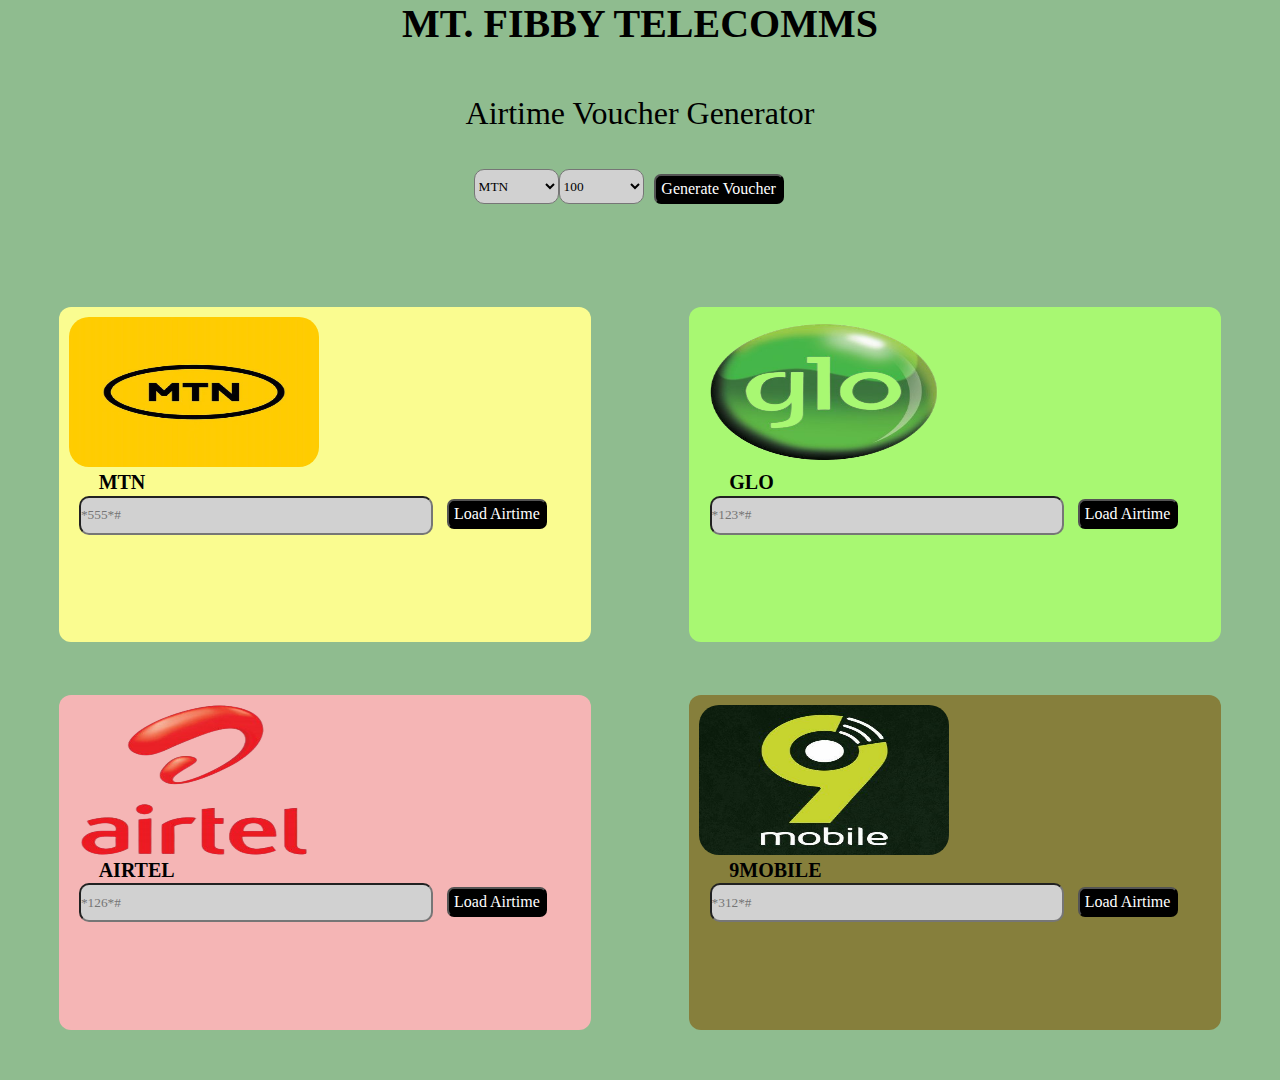
<file: Airtime Voucher/index.html>
<!DOCTYPE html>
<html lang="en">

<head>
    <meta charset="UTF-8" />
    <meta name="viewport" content="width=device-width, initial-scale=1.0" />
    <title>Airtime Voucher Generator</title>
    <link rel="stylesheet" href="style.css" />
</head>

<body>
    <div class="container">
        <h1>Mt. Fibby Telecomms</h1>
        <h3>Airtime Voucher Generator</h3>
        <div class="voucher">
            <select name="Networks" id="Networks">
					<option value="MTN">MTN</option>
					<option value="GLO">GLO</option>
					<option value="AIRTEL">AIRTEL</option>
					<option value="9MOBILE">9MOBILE</option>
				</select>

            <select name="Amount" id="Amount">
					<option value="100">100</option>
					<option value="200">200</option>
					<option value="500">500</option>
					<option value="1000">1000</option>
				</select>
            <button onclick="genPin()">
					Generate Voucher
				</button>
        </div>
        <h1 id="dispPin"></h1>
        <div class="network">
            <div class="coupon-card" id="mtn">
                <img src="/MTN LOGO 1.jpeg" class="logo" />
                <h5>MTN</h5>

                <input type="text" name="" id="loadMTN" placeholder="*555*#" />
                <button onclick="loadMtnCard()">
						Load Airtime
					</button>
            </div>

            <div class="coupon-card" id="glo">
                <img src="/GLO LOGO.png" class="logo" />
                <h5>GLO</h5>
                <input type="text" name="" id="loadGLO" placeholder="*123*#" />
                <button onclick="loadGloCard()">
						Load Airtime
					</button>
            </div>
        </div>
        <div class="network">
            <div class="coupon-card" id="airtel">
                <img src="/AIRTEL LOGO.png" class="logo" />
                <h5>AIRTEL</h5>
                <input type="text" name="" id="loadAIRTEL" placeholder="*126*#" />
                <button onclick="loadAirtelCard()">
						Load Airtime
					</button>
            </div>
            <div class="coupon-card" id="mobile">
                <img src="/9MOBILE LOGO.jpeg" class="logo" />
                <h5>9MOBILE</h5>
                <input type="text" name="" id="loadMOBILE" placeholder="*312*#" />
                <button onclick="loadMobileCard()">
						Load Airtime
					</button>
            </div>
        </div>
    </div>
    <script>
        let Amount =
            document.getElementById("Amount");
        let Networks =
            document.getElementById("Networks");
        let loadMTN =
            document.getElementById("loadMTN");
        let loadGLO =
            document.getElementById("loadGLO");
        let loadAIRTEL =
            document.getElementById("loadAIRTEL");
        let loadMOBILE =
            document.getElementById("loadMOBILE");

        function genPin() {
            let pin = Math.floor(
                Math.random() * 90000000 * 3000000
            );
            dispPin.innerHTML = pin;
            alert(
                `You have generated ${Networks.value} of ${Amount.value}`
            );
        }

        function loadMtnCard() {
            let pin =
                document.getElementById(
                    "dispPin"
                ).innerHTML;
            if (!loadMTN.value.startsWith("*555*") ||
                !loadMTN.value.endsWith("#")
            ) {
                alert("Invalid Code!");
            } else if (Networks.value !== "MTN") {
                alert("Invalid Network Provider!");
            } else {
                alert(
                    `You have recharged ${Networks.value} of ${Amount.value}`
                );
            }
        }

        function loadGloCard() {
            let pin =
                document.getElementById(
                    "dispPin"
                ).innerHTML;
            if (!loadGLO.value.startsWith("*123*") ||
                !loadGLO.value.endsWith("#")
            ) {
                alert("Invalid Code!");
            } else if (Networks.value !== "GLO") {
                alert("Invalid Network Provider!");
            } else {
                alert(
                    `You have recharged ${Networks.value} of ${Amount.value}`
                );
            }
        }

        function loadAirtelCard() {
            let pin =
                document.getElementById(
                    "dispPin"
                ).innerHTML;
            if (!loadAIRTEL.value.startsWith("*126*") ||
                !loadAIRTEL.value.endsWith("#")
            ) {
                alert("Invalid Code!");
            } else if (Networks.value !== "AIRTEL") {
                alert("Invalid Network Provider!");
            } else {
                alert(
                    `You have recharged ${Networks.value} of ${Amount.value}`
                );
            }
        }

        function loadMobileCard() {
            let pin =
                document.getElementById(
                    "dispPin"
                ).innerHTML;
            if (!loadMOBILE.value.startsWith("*312*") ||
                !loadMOBILE.value.endsWith("#")
            ) {
                alert("Invalid Code!");
            } else if (Networks.value !== "9MOBILE") {
                alert("Invalid Network Provider!");
            } else {
                alert(
                    `You have recharged ${Networks.value} of ${Amount.value}`
                );
            }
        }
    </script>
</body>

</html>
</file>
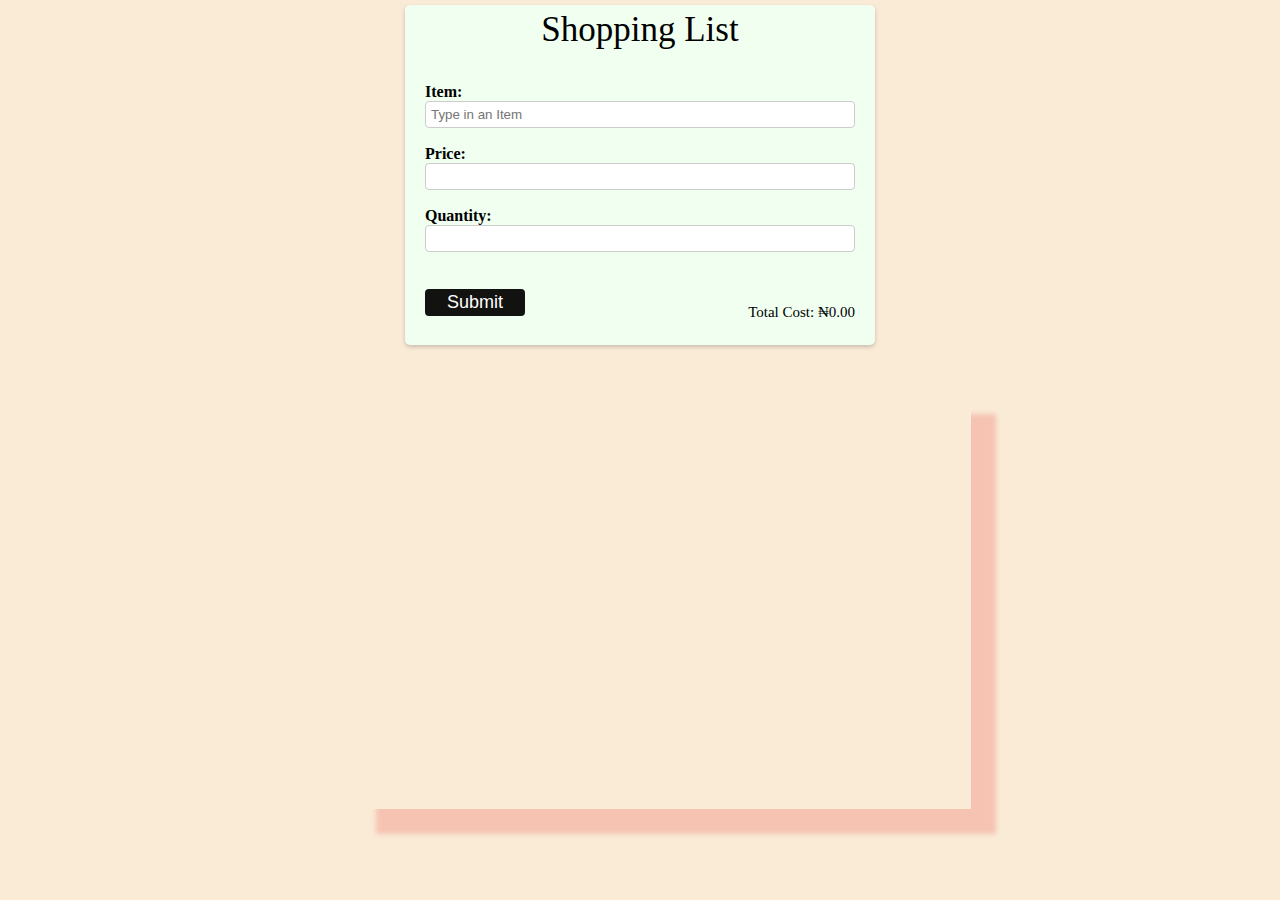
<file: Shopping List/index.html>
<!DOCTYPE html>
<html lang="en">

<head>
    <meta charset="UTF-8" />
    <meta name="viewport" content="width=device-width, initial-scale=1.0" />
    <title>Shopping List</title>
    <style>
        body {
            font-family: Poppins;
            margin: 0;
            padding: 0;
            background-color: antiquewhite;
        }
        
        h1 {
            text-align: center;
            margin-top: -15px;
            font-size: 35px;
            font-weight: 300;
        }
        
        .grid {
            display: grid;
            gap: 10px;
            width: 430px;
            height: 300px;
            margin: 5px auto;
            padding: 20px;
            background-color: honeydew;
            border-radius: 5px;
            box-shadow: 0 2px 4px rgba(0, 0, 0, 0.2);
        }
        
        .grid-item {
            display: flex;
            flex-direction: column;
        }
        
        label {
            font-weight: bold;
        }
        
        input {
            padding: 5px;
            border: 1px solid #ccc;
            border-radius: 4px;
            margin-bottom: 7px;
        }
        
        .disp button {
            width: 100px;
            margin: 20px 0;
            padding: 0px;
            background-color: #121211;
            color: white;
            border: none;
            border-radius: 4px;
            cursor: pointer;
        }
        
        .disp button:hover {
            background-color: #038b53;
        }
        
        span {
            font-size: 18px;
            font-weight: 300;
        }
        
        .disp {
            display: flex;
            justify-content: space-between;
        }
        
        #total-cost {
            padding-top: 20px;
            padding-left: 2cm;
            font-size: 15px;
            font-weight: 400;
        }
        
        .edit,
        .delete {
            width: 60px;
            margin: 10px 5px;
            padding: 8px 0px;
            background-color: #121211;
            color: white;
            border: none;
            border-radius: 4px;
            cursor: pointer;
        }
        
        #results {
            /* outline: 5px solid brown; */
            width: 600px;
            height: 400px;
            margin-top: 5%;
            margin-left: 29%;
            box-shadow: 15px 15px 5px 10px rgba(230, 34, 34, 0.2);
        }
        
        #shopping-list {
            /* list-style: none; */
            display: grid;
            justify-content: space-between;
            width: 100%;
            margin: 2% 0px 2% -10px;
        }
    </style>
</head>

<body>
    <form id="shopping-form">
        <div class="grid">
            <h1>Shopping List</h1>
            <div class="grid-item">
                <label for="item">Item:</label>
                <input type="text" id="item" name="item" required placeholder="Type in an Item" />
            </div>
            <div class="grid-item">
                <label for="price">Price:</label>
                <input type="number" id="price" name="price" step="0.01" required />
            </div>
            <div class="grid-item">
                <label for="quantity">Quantity:</label>
                <input type="number" id="quantity" name="quantity" required />
            </div>
            <div class="disp">
                <button type="submit">
						<span>Submit</span>
					</button>
                <p id="total-cost">Total Cost: ₦0.00</p>
            </div>
        </div>
    </form>

    <div id="results" class="results">
        <ol>
            <li id="shopping-list"></li>
        </ol>
    </div>

    <script>
        document.addEventListener(
            "DOMContentLoaded",
            function() {
                const shoppingForm =
                    document.getElementById(
                        "shopping-form"
                    );
                const shoppingList =
                    document.getElementById(
                        "shopping-list"
                    );

                const totalCost =
                    document.getElementById("total-cost");

                let items = [];

                shoppingForm.addEventListener(
                    "submit",
                    function(e) {
                        e.preventDefault();

                        const item =
                            document.getElementById(
                                "item"
                            ).value;
                        const price = parseFloat(
                            document.getElementById("price")
                            .value
                        );
                        const quantity = parseInt(
                            document.getElementById(
                                "quantity"
                            ).value
                        );

                        if (
                            item &&
                            !isNaN(price) &&
                            !isNaN(quantity)
                        ) {
                            const cost = price * quantity;
                            const shoppingRecord = {
                                item,
                                price,
                                quantity,
                                cost,
                            };
                            items.push(shoppingRecord);

                            displayShoppingRecord(
                                shoppingRecord
                            );
                            updateTotalCost();
                        }

                        shoppingForm.reset();
                    }
                );

                shoppingList.addEventListener(
                    "click",
                    function(e) {
                        if (
                            e.target.classList.contains(
                                "delete"
                            )
                        ) {
                            const index =
                                e.target.dataset.index;
                            items.splice(index, 1);
                            displayShoppingRecords();
                            updateTotalCost();
                        } else if (
                            e.target.classList.contains(
                                "edit"
                            )
                        ) {
                            const index =
                                e.target.dataset.index;
                            const editedItem = items[index];

                            document.getElementById(
                                "item"
                            ).value = editedItem.item;

                            document.getElementById(
                                "price"
                            ).value = editedItem.price;

                            document.getElementById(
                                "quantity"
                            ).value = editedItem.quantity;

                            if (!isNaN(newPrice) &&
                                !isNaN(newQuantity)
                            ) {
                                total =
                                    total -
                                    editedItem.cost +
                                    newPrice * newQuantity;
                                editedItem.price = newPrice;
                                editedItem.quantity =
                                    newQuantity;
                                editedItem.cost =
                                    newPrice * newQuantity;
                                displayShoppingRecords();
                                updateTotalCost();
                            }
                        }
                    }
                );

                //testArr4.splice(3,3,{item: "getElementById(item)", price: "getElementById(price)", quantity: "getElementById(quantity)"})
                // let newItem = prompt("Enter your new item",
                //                             document.getElementById(
                //                                 "item"
                //                             ).value )

                //                             let newPrice = prompt("Enter new price",
                //                             document.getElementById(
                //                                 "price"
                //                             ).value )

                //                             let newQuantity = prompt("Enter new quantity",
                //                             document.getElementById(
                //                                 "quantity"
                //                             ).value )

                function displayShoppingRecord(record) {
                    const li =
                        document.createElement("li");
                    li.innerHTML = `${
							record.item
						} - Price: &#8358;${record.price.toFixed(
							2
						)} - Quantity: ${
							record.quantity
						} - Cost: &#8358;${record.cost.toFixed(
							2
						)} <button class="delete" data-index="${items.indexOf(
							record
						)}">Delete</button>
			         <button class="edit" onclick="editItem" data-index="${items.indexOf(
									record
								)}">Edit</button>`;
                    shoppingList.appendChild(li);
                }

                function displayShoppingRecords() {
                    shoppingList.innerHTML = "";
                    items.forEach(displayShoppingRecord);
                }

                function updateTotalCost() {
                    const costArray = items.map(
                        (item) => item.cost
                    );
                    const total = costArray.reduce(
                        (acc, cur) => acc + cur,
                        0
                    );
                    totalCost.innerText = `Total Cost: ₦${total.toFixed(
							2
						)}`;
                }
            }
        );
    </script>
</body>

</html>
</file>
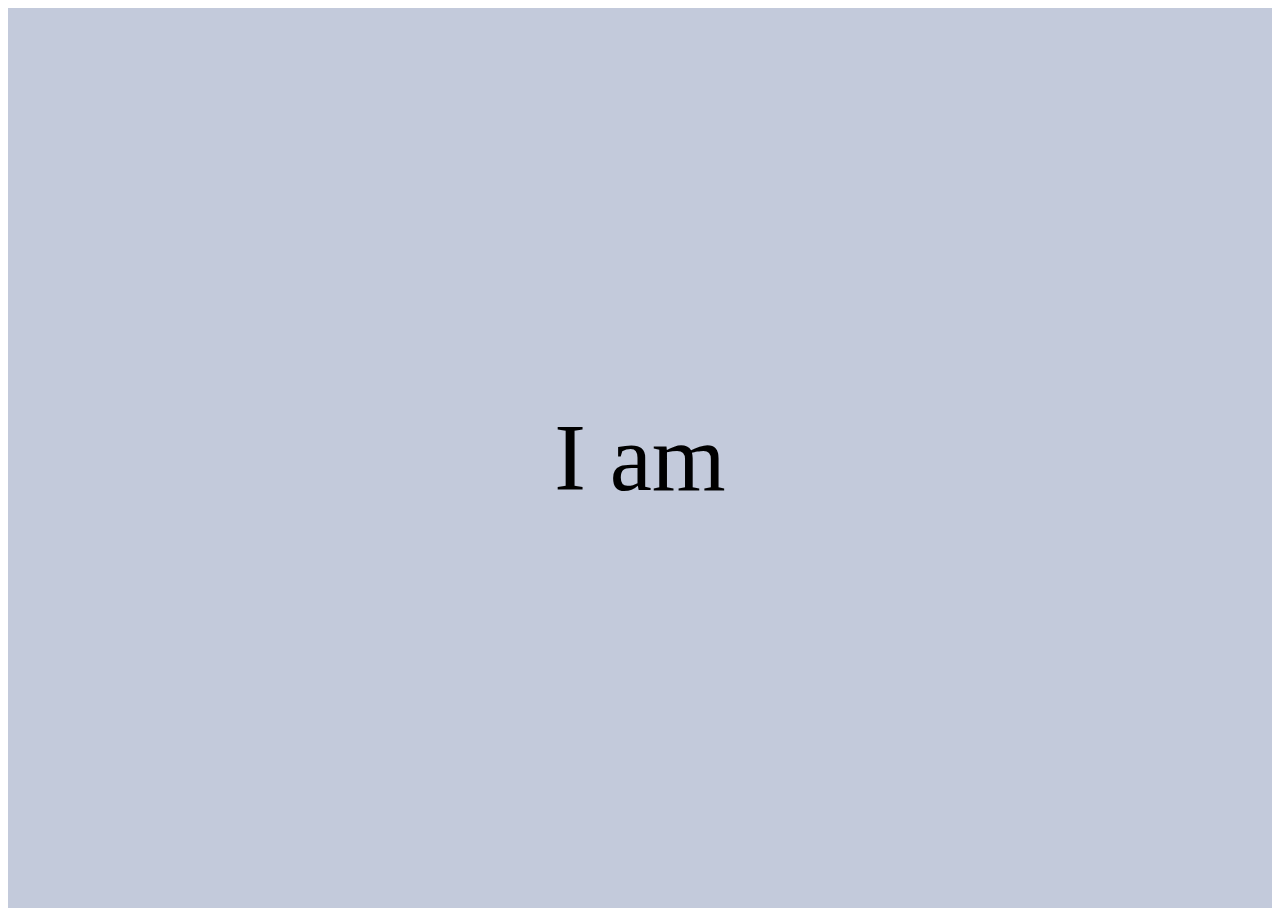
<file: portfolio.html>
<!DOCTYPE html>
<html lang="en">

<head>
    <meta charset="UTF-8" />
    <meta name="viewport" content="width=device-width, initial-scale=1.0" />
    <title>Portfolio</title>
    <style>
        .box {
            height: 100vh;
            width: 100%;
            background-color: #c3cadb;
            font-family: Dosis;
            display: flex;
            align-items: center;
            justify-content: center;
            font-size: 95px;
            font-weight: 500;
        }
        
        .text {
            margin: auto;
        }
        
        .text {
            font-size: 95px;
            font-weight: 500;
        }
    </style>
</head>

<body>
    <div class="box">
        <div id="text"></div>
    </div>
</body>
<script>
    var message = "I am a Developer!";
    var speed = 200;

    var i = 0;

    function textT() {
        document.getElementById("text").innerHTML +=
            message.charAt(i);
        i++;

        setTimeout(textT, speed);
    }
    textT();

    // var i = 17;

    // function textDeleting() {
    //     document.getElementById("text").innerHTML +=
    //         message.charAt(i - 1);
    //     i++;

    //     setTimeout(textDeleting, speed);
    // }
    // textDeleting();
</script>

</html>
</file>
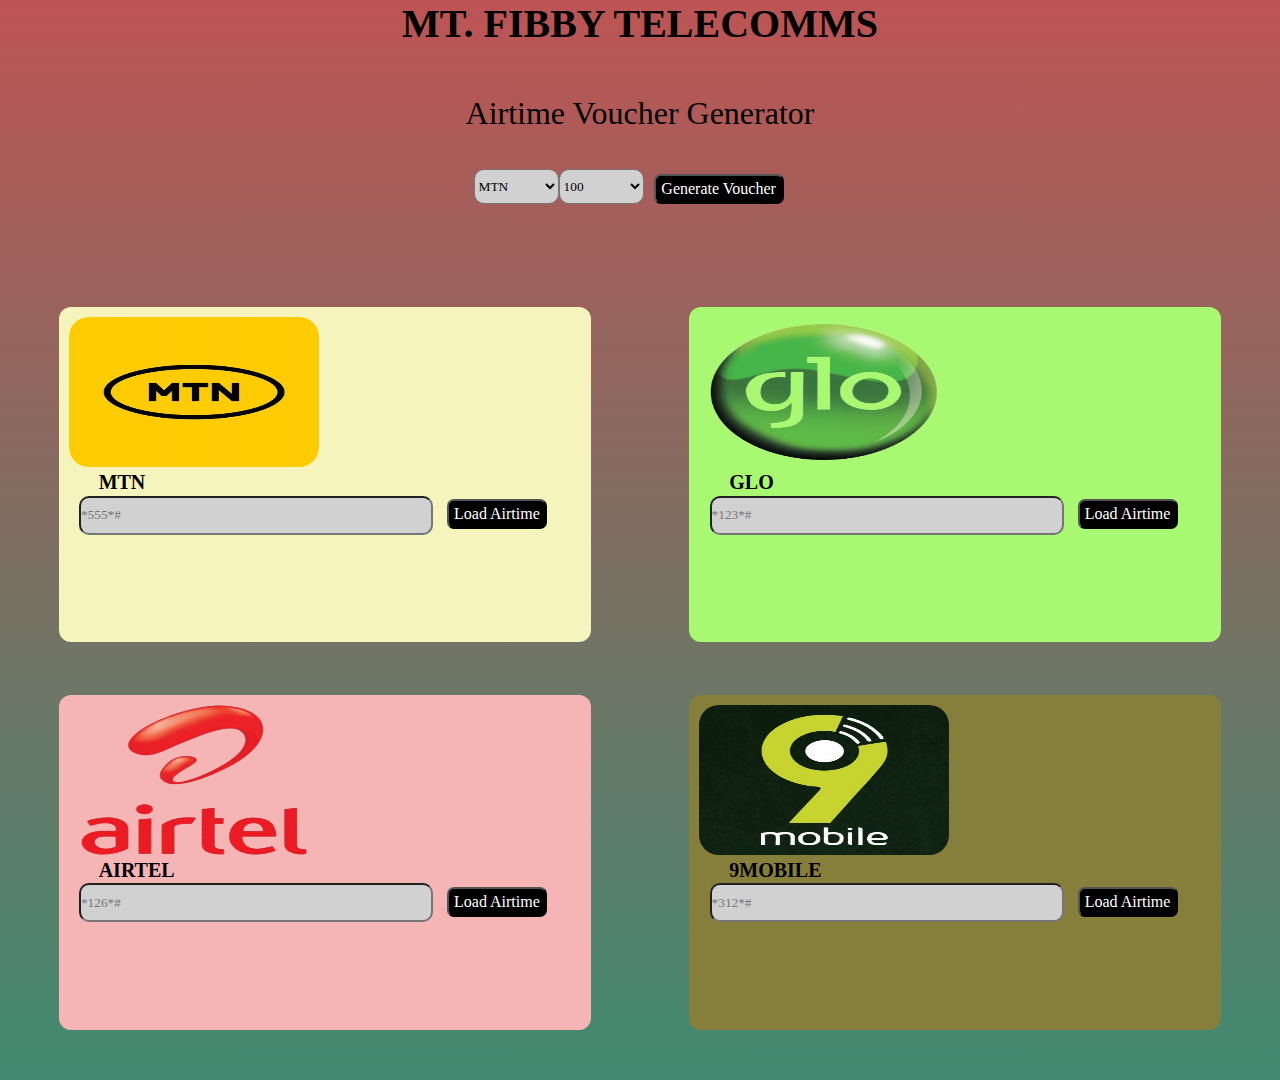
<file: recharge_card.html>
<!DOCTYPE html>
<html lang="en">

<head>
    <meta charset="UTF-8" />
    <meta name="viewport" content="width=device-width, initial-scale=1.0" />
    <title>Airtime Voucher Generator</title>
    <link rel="stylesheet" href="recharge_card.css" />
</head>

<body>
    <div class="container">
        <h1>Mt. Fibby Telecomms</h1>
        <h3>Airtime Voucher Generator</h3>
        <div class="voucher">
            <select name="Networks" id="Networks">
					<option value="MTN">MTN</option>
					<option value="GLO">GLO</option>
					<option value="AIRTEL">AIRTEL</option>
					<option value="9MOBILE">9MOBILE</option>
				</select>

            <select name="Amount" id="Amount">
					<option value="100">100</option>
					<option value="200">200</option>
					<option value="500">500</option>
					<option value="1000">1000</option>
				</select>
            <button onclick="genPin()">
					Generate Voucher
				</button>
        </div>
        <h1 id="dispPin"></h1>
        <div class="network">
            <div class="coupon-card" id="mtn">
                <img src="/MTN LOGO 1.jpeg" class="logo" />
                <h5>MTN</h5>

                <input type="text" name="" id="loadMTN" placeholder="*555*#" />
                <button onclick="loadMtnCard()">
						Load Airtime
					</button>
            </div>

            <div class="coupon-card" id="glo">
                <img src="/GLO LOGO.png" class="logo" />
                <h5>GLO</h5>
                <input type="text" name="" id="loadGLO" placeholder="*123*#" />
                <button onclick="loadGloCard()">
						Load Airtime
					</button>
            </div>
        </div>
        <div class="network">
            <div class="coupon-card" id="airtel">
                <img src="/AIRTEL LOGO.png" class="logo" />
                <h5>AIRTEL</h5>
                <input type="text" name="" id="loadAIRTEL" placeholder="*126*#" />
                <button onclick="loadAirtelCard()">
						Load Airtime
					</button>
            </div>
            <div class="coupon-card" id="mobile">
                <img src="/9MOBILE LOGO.jpeg" class="logo" />
                <h5>9MOBILE</h5>
                <input type="text" name="" id="loadMOBILE" placeholder="*312*#" />
                <button onclick="loadMobileCard()">
						Load Airtime
					</button>
            </div>
        </div>
    </div>
    <script>
        let Amount =
            document.getElementById("Amount");
        let Networks =
            document.getElementById("Networks");
        let loadMTN =
            document.getElementById("loadMTN");
        let loadGLO =
            document.getElementById("loadGLO");
        let loadAIRTEL =
            document.getElementById("loadAIRTEL");
        let loadMOBILE =
            document.getElementById("loadMOBILE");

        function genPin() {
            let pin = Math.floor(
                Math.random() * 90000000 * 3000000
            );
            dispPin.innerHTML = pin;
            alert(
                `You have generated ${Networks.value} of ${Amount.value}`
            );
        }

        function loadMtnCard() {
            let pin =
                document.getElementById(
                    "dispPin"
                ).innerHTML;
            if (!loadMTN.value.startsWith("*555*") ||
                !loadMTN.value.endsWith("#")
            ) {
                alert("Invalid Code!");
            } else if (Networks.value !== "MTN") {
                alert("Invalid Network Provider!");
            } else {
                alert(
                    `You have recharged ${Networks.value} of ${Amount.value}`
                );
            }
        }

        function loadGloCard() {
            let pin =
                document.getElementById(
                    "dispPin"
                ).innerHTML;
            if (!loadGLO.value.startsWith("*123*") ||
                !loadGLO.value.endsWith("#")
            ) {
                alert("Invalid Code!");
            } else if (Networks.value !== "GLO") {
                alert("Invalid Network Provider!");
            } else {
                alert(
                    `You have recharged ${Networks.value} of ${Amount.value}`
                );
            }
        }

        function loadAirtelCard() {
            let pin =
                document.getElementById(
                    "dispPin"
                ).innerHTML;
            if (!loadAIRTEL.value.startsWith("*126*") ||
                !loadAIRTEL.value.endsWith("#")
            ) {
                alert("Invalid Code!");
            } else if (Networks.value !== "AIRTEL") {
                alert("Invalid Network Provider!");
            } else {
                alert(
                    `You have recharged ${Networks.value} of ${Amount.value}`
                );
            }
        }

        function loadMobileCard() {
            let pin =
                document.getElementById(
                    "dispPin"
                ).innerHTML;
            if (!loadMOBILE.value.startsWith("*312*") ||
                !loadMOBILE.value.endsWith("#")
            ) {
                alert("Invalid Code!");
            } else if (Networks.value !== "9MOBILE") {
                alert("Invalid Network Provider!");
            } else {
                alert(
                    `You have recharged ${Networks.value} of ${Amount.value}`
                );
            }
        }
    </script>
</body>

</html>
</file>
<file: Airtime Voucher/style.css>
* {
    margin: 0;
    padding: 0px;
}

body {
    font-family: Montserrat;
    box-sizing: border-box;
}

.container {
    height: 120vh;
    width: 100%;
    background: darkseagreen;
    display: grid;
}

.container h1 {
    font-size: 40px;
    font-weight: bold;
    text-align: center;
    text-transform: uppercase;
}

.container h3 {
    font-size: 32px;
    font-weight: 400;
    text-align: center;
}

.network {
    display: flex;
    justify-content: space-evenly;
    align-items: center;
    height: 30vh;
    width: 100%;
    margin: 35px 0px;
}

.network h5 {
    font-size: 20px;
    font-weight: bold;
    text-align: left;
    position: relative;
    left: 30px;
}

.logo {
    height: 150px;
    width: 250px;
    position: relative;
    border-radius: 20px;
}

.coupon-card {
    width: 40%;
    height: 35vh;
    margin: 40px;
    padding: 10px;
}

.coupon-card input {
    height: 35px;
    width: 350px;
    border-radius: 10px;
    position: relative;
    font-family: Montserrat;
    background-color: rgb(209, 209, 209);
    top: -5px;
    left: 2%;
}

.voucher {
    display: flex;
    justify-content: space-evenly;
    margin-top: -30px;
    margin-bottom: 10px;
    width: 25%;
    margin-left: 37%;
}

.voucher select {
    height: 35px;
    width: 85px;
    border-radius: 10px;
    position: relative;
    font-family: Montserrat;
    background-color: rgb(209, 209, 209);
    top: 20px;
}

.coupon-card button {
    font-size: 16px;
    font-family: Dosis;
    height: 30px;
    width: 100px;
    background-color: #000;
    top: -5px;
    border-radius: 7px;
    color: #fff;
    position: relative;
    left: 2%;
    margin: 10px;
}

.voucher button {
    font-size: 16px;
    font-family: Dosis;
    height: 30px;
    width: 130px;
    background-color: #000;
    top: 15px;
    border-radius: 7px;
    color: #fff;
    position: relative;
    margin: 10px;
}

#mtn {
    background-color: rgb(250, 252, 144);
    border-radius: 12px;
}

#glo {
    background-color: rgb(168, 248, 114);
    border-radius: 12px;
}

#airtel {
    background-color: rgb(245, 181, 181);
    border-radius: 12px;
}

#mobile {
    background-color: rgb(134, 127, 60);
    border-radius: 12px;
}
</file>
<file: recharge_card.css>
* {
    margin: 0;
    padding: 0px;
}

body {
    font-family: Montserrat;
    box-sizing: border-box;
}

.container {
    height: 120vh;
    width: 100%;
    background: linear-gradient( 180deg, #bd5454, #408a71);
    display: grid;
}

.container h1 {
    font-size: 40px;
    font-weight: bold;
    text-align: center;
    text-transform: uppercase;
}

.container h3 {
    font-size: 32px;
    font-weight: 400;
    text-align: center;
}

.network {
    display: flex;
    justify-content: space-evenly;
    align-items: center;
    height: 30vh;
    width: 100%;
    margin: 35px 0px;
}

.network h5 {
    font-size: 20px;
    font-weight: bold;
    text-align: left;
    position: relative;
    left: 30px;
}

.logo {
    height: 150px;
    width: 250px;
    position: relative;
    border-radius: 20px;
}

.coupon-card {
    width: 40%;
    height: 35vh;
    margin: 40px;
    padding: 10px;
}

.coupon-card input {
    height: 35px;
    width: 350px;
    border-radius: 10px;
    position: relative;
    font-family: Montserrat;
    background-color: rgb(209, 209, 209);
    top: -5px;
    left: 2%;
}

.voucher {
    display: flex;
    justify-content: space-evenly;
    margin-top: -30px;
    margin-bottom: 10px;
    width: 25%;
    margin-left: 37%;
}

.voucher select {
    height: 35px;
    width: 85px;
    border-radius: 10px;
    position: relative;
    font-family: Montserrat;
    background-color: rgb(209, 209, 209);
    top: 20px;
}

.coupon-card button {
    font-size: 16px;
    font-family: Dosis;
    height: 30px;
    width: 100px;
    background-color: #000;
    top: -5px;
    border-radius: 7px;
    color: #fff;
    position: relative;
    left: 2%;
    margin: 10px;
}

.voucher button {
    font-size: 16px;
    font-family: Dosis;
    height: 30px;
    width: 130px;
    background-color: #000;
    top: 15px;
    border-radius: 7px;
    color: #fff;
    position: relative;
    margin: 10px;
}

#mtn {
    background-color: rgb(245, 244, 188);
    border-radius: 12px;
}

#glo {
    background-color: rgb(168, 248, 114);
    border-radius: 12px;
}

#airtel {
    background-color: rgb(245, 181, 181);
    border-radius: 12px;
}

#mobile {
    background-color: rgb(134, 127, 60);
    border-radius: 12px;
}
</file>
